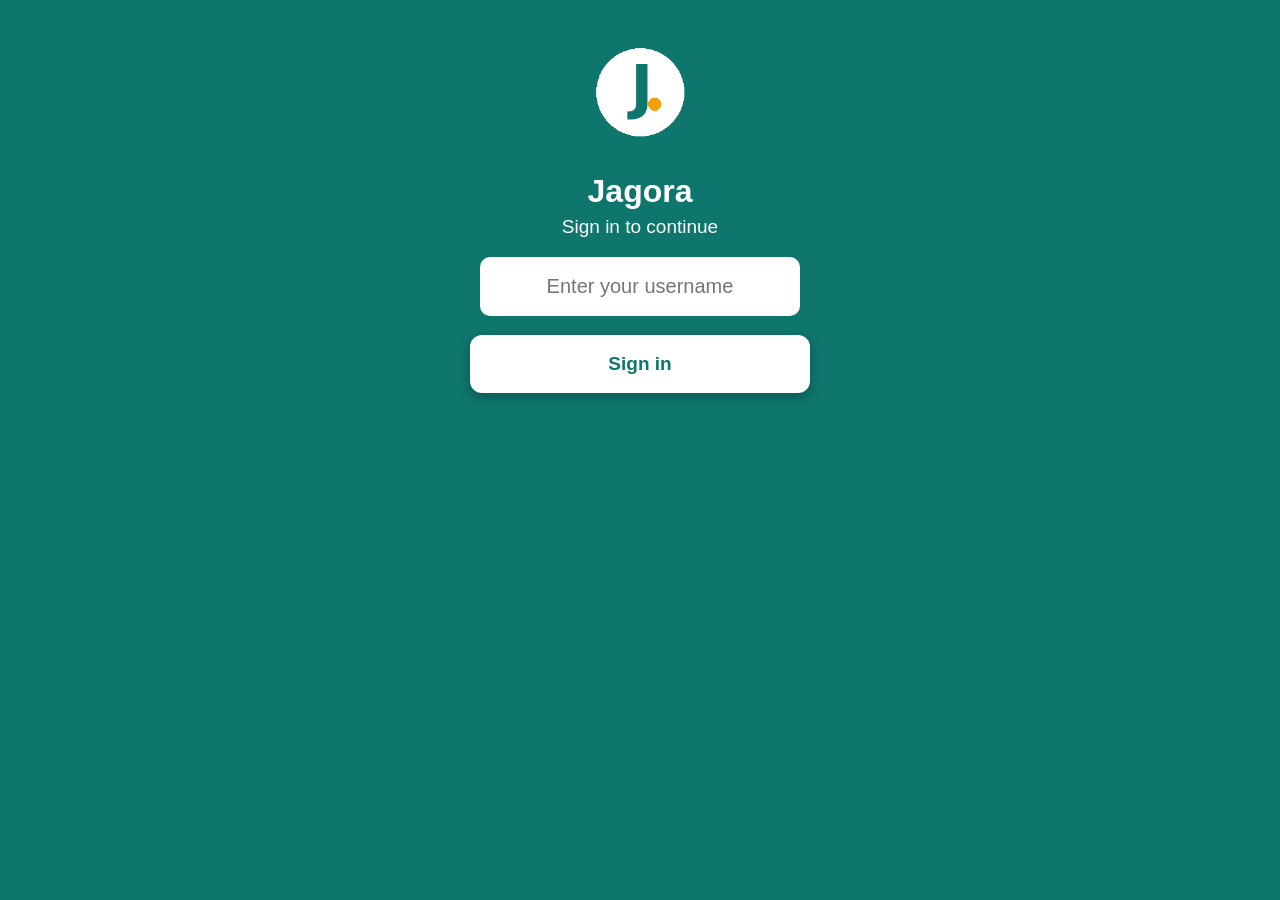
<file: index.html>
<!DOCTYPE html>
<html lang="en">
<head>
    <meta charset="UTF-8">
    <meta name="viewport" content="width=device-width, initial-scale=1.0">
    <title>Jagora</title>
    <link rel="stylesheet" href="style.css">
    <link rel="manifest" href="manifest.json">
    <meta name="theme-color" content="#0f766e">
    <link rel="apple-touch-icon" href="icons/icon-192.png">
    <link rel="icon" href="icons/icon-192.png">
</head>
<body>
    <div id="progressBar" class="progressBar hidden"></div>
    <div id="prepScreen" class="hidden" style="text-align:center;">
    <img src="icons/icon-192.png" width="100" style="display:block;margin:24px auto 12px;">
    <h1>Jagora</h1>
    <p id="prepStatus">Preparing app for offline use…</p>
    <div id="prepSpinner" style="font-size:40px;margin:16px;">⏳</div>
    <p id="prepReady" class="hidden" style="color:#fde68a;font-weight:bold;font-size:20px;">✓ Ready to use offline</p>
    <button id="prepContinue" class="hidden" onclick="showScreen('login')">Continue</button>
</div>
    <div id="login">
        <img src="icons/icon-192.png" alt="Jagora logo" width="120" style="display:block; margin:0 auto 12px;">
        <h1>Jagora</h1>
        <p>Sign in to continue</p>
        <input id="loginUsername" placeholder="Enter your username" autocomplete="off">
        <p id="loginError" style="color:#dc2626;"></p>
        <button onclick="doLogin()">Sign in</button>
    </div>
    <div id="welcome" class="hidden">
        <h1>Jagora</h1>
        <p>The counselling companion</p>
        <button onclick="tryStartVisit()">Start a visit</button>
        <button class="backBtn" onclick="logout()">Logout</button>
        <p id="syncStatus" style="font-size:14px;opacity:0.85;margin-top:20px;"></p>
    </div>

    <div id="visit" class="hidden">
        <h1>New visit</h1>
        <p>Enter the household details.</p>
        <input id="name" placeholder="Name e.g ADAHAS" maxlength="6" oninput="updatePreview(); jumpIfFull(this, 'settlement')">
        <input id="settlement" placeholder="Sett" maxlength="3" oninput="updatePreview(); jumpIfFull(this, 'number')">
        <input type="text" id="number" placeholder="No." maxlength="3" inputmode="numeric" oninput="updatePreview()">
        <p id="preview"></p>
        <div class="navRow">
            <button class="backBtn" onclick="logout()">Logout</button>
            <button onclick="goForward()">Continue</button>
        </div>
    </div>
    <div id="counts" class="hidden">
    <h1>Children under 5</h1>
    <p>Enter the numbers for this household.</p>

    <label class="countLabel">Total children under 5</label>
    <input type="text" id="totalChildren" inputmode="numeric" maxlength="2" class="countInput">

    <label class="countLabel">How many have diarrhoea now</label>
    <input type="text" id="diarrhoeaCount" inputmode="numeric" maxlength="2" class="countInput">

    <label class="countLabel">How many you are referring</label>
    <input type="text" id="referCount" inputmode="numeric" maxlength="2" class="countInput">

    <p class="helperLink" onclick="showDangerSigns()">Ba ka da tabbas? Dubi alamomin haɗari →<br><span class="helperEn">Not sure? See the danger signs</span></p>

    <div class="navRow">
        <button class="backBtn" onclick="goBack()">← Back</button>
        <button onclick="goForward()">Continue</button>
    </div>
</div>

<div id="referReminder" class="hidden">
    <h1>Refer urgently</h1>
    <p id="referReminderText"></p>
    <p class="referNote">Refer these children to the clinic now — then still counsel and give ORS + zinc.</p>
    <div class="navRow">
        <button class="backBtn" onclick="goBack()">← Back</button>
        <button onclick="goForward()">Continue</button>
    </div>
</div>

    <div id="confirm" class="hidden">
        <h1>Household</h1>
        <p id="shownId"></p>
        <button onclick="showScreen('sickNow')">add child</button>
    </div>
    <div id="sickNow" class="hidden">
        <h1>Child check</h1>
        <p>Does the child have diarrhea right now?</p>
       <button onclick="answerDiarrhoea(true)">Yes</button>
       <button onclick="answerDiarrhoea(false)">No</button>
    </div>

    <div id="child" class="hidden">
    <h1>Child check</h1>
    <p>Does the child have any danger signs?</p>
    <p class="helperLink" onclick="showDangerSigns()">Ba ka da tabbas? Dubi alamomin haɗari →<br><span class="helperEn">Not sure? See the danger signs</span></p>
    <button onclick="answerDanger(true)">Yes</button>
    <button onclick="answerDanger(false)">No</button>
</div>

<div id="dangerSigns" class="hidden">
    <h1>Alamomin haɗari</h1>
    <p>Danger signs — refer immediately if you see any</p>
    <img src="danger-signs.jpg" alt="Danger signs" style="width:100%;max-width:360px;border-radius:10px;margin:10px 0;">
    <ol style="text-align:left;max-width:360px;margin:0 auto 16px;font-size:16px;">
        <li>Bayan gida da jini — Blood in stool</li>
        <li>Yawan amai — Vomiting everything</li>
        <li>Rashin shan nono ko ruwa — Can't drink/feed</li>
        <li>Yawan barci ko suma — Very sleepy/unconscious</li>
        <li>Rashin sauƙi kwana 3 — No improvement in 3 days</li>
    </ol>
    <button onclick="showScreen('counts')">← Back</button>
</div>

    <div id="refer" class="hidden">
        <h1>Refer</h1>
        <p>Refer this child to the clinic now — and still give the ORS + zinc.</p>
        <button onclick="showScreen('childDone')">Continue</button>
    </div>
    <div id="childDone" class="hidden">
        <h1>Anyone else?</h1>
        <p>Add another child for this caregiver, or move on to counselling.</p>
        <button onclick="showScreen('sickNow')">add another child</button>
        <button onclick="showScreen('caregiverDone')">Done with this caregiver</button>
    </div>

   <div id="caregiverDone" class="hidden">
    <h1>Another caregiver?</h1>
    <p>Add another caregiver to this session, or counsel everyone now.</p>
    <button onclick="startAnotherCaregiver()">Add another caregiver</button>
    <button onclick="goToCounsel()">Counsel now</button>
</div>
    <div id="counsel" class="hidden">
    <h1>Counsel the caregiver</h1>
    <p id="counselList"></p>
    <p>Play the counselling video, or tap a chapter below.</p>
    <button class="backBtn" onclick="backToCaregiverDone()">← Back (add another caregiver)</button>
    <video id="counselVideo" controls playsinline preload="metadata"
    style="width:100%;max-width:360px;border-radius:10px;margin:10px auto;display:block;background:#000;">
    <source src="jagora-counselling.mp4" type="video/mp4">
</video>
<p id="watchNote" style="font-size:14px;opacity:0.85;">Play through, or tap a chapter. Finish unlocks after it plays.</p>
<button onclick="buildFaqList(); showScreen('faq')">Questions / FAQ</button>
<p>Chapters</p>
<button onclick="playChapter(0)">1. Why diarrhoea happens</button>
<button onclick="playChapter(44.1)">2. Mixing ORS</button>
<button onclick="playChapter(88.0)">3. ORS dosing</button>
<button onclick="playChapter(107.5)">4. Giving zinc (10 days)</button>
<button onclick="playChapter(147.4)">5. Four golden rules</button>
<button onclick="playChapter(174.4)">6. Danger signs</button>
<button onclick="playChapter(204.3)">7. Preventing diarrhoea</button>
    <button onclick="finishVisit()">Finish visit</button>
</div>

<div id="faq" class="hidden">
    <h1>Questions & FAQ</h1>
     <p>Common questions:</p>
     <div id="faqList"></div>
    <button onclick="startRecording()">● Record a question</button>
    <button onclick="stopRecording()">■ Stop</button>
    <p id="recStatus"></p>
    <audio id="playback" controls></audio>
    <button onclick="showScreen('counsel')">Back to counselling</button>
</div>

    <script>
        var visitInProgress = false;
        var caregivers = [];
        var cbdUsername = 'ahmad.nasir.bau.campaigner';
        var visitStart = '';
        var visitGps = '';
        var visits = [];
        var videoPlayed = false;
        var mediaRecorder;
        var audioChunks = [];
        var questions = [];
        var faqs = [
    {
        q: 'Za a iya bayar da shi tare da nonon uwa?',
        qEn: 'Can I give it with breast milk?',
        aHa: 'Ee. Ana iya narkar da kwayar zinc a cikin nonon uwa ko tsabtataccen ruwa.',
        aEn: 'Yes. The zinc can be dissolved in breast milk or clean water.'
    },
    {
        q: 'Idan yaron ya amayar dashi fa?',
        qEn: 'What if the child vomits it?',
        aHa: 'A jira minti goma, sannan a ci gaba da bayarwa a hankali, kadan kadan.',
        aEn: 'Wait ten minutes, then continue giving slowly, a little at a time.'
    },
    {
        q: 'Tsawon wani lokacin ORS ke dauka idan an hada?',
        qEn: 'How long does ORS last?',
        aHa: 'Sa\'o\'i ashirin da hudu. Bayan haka a zubar, a hada sabo.',
        aEn: 'Twenty-four hours. After that, throw it away and mix fresh.'
    }
];
var flowSteps = ['visit', 'counts', 'referReminder', 'caregiverDone', 'counsel'];
var currentStep = 0;
var furthestStep = 0;

var currentUser = '';

function doLogin() {
    var username = document.getElementById('loginUsername').value.trim().toLowerCase();
    var validUsers = [
        'ahmad.nasir.bau.campaigner',
        'musa.ibrahim.bauchi.lga_lead',
        'sani.yusuf.bauchi.state_team',
        'admin.jagora.system.admin'
    ];

    if (validUsers.indexOf(username) === -1) {
        document.getElementById('loginError').textContent = 'Username not recognised.';
        return;
    }

    currentUser = username;
    cbdUsername = currentUser;
    localStorage.setItem('jagora_user', currentUser);
    var role = username.split('.').pop();

   if (role === 'campaigner') {
        showScreen('welcome');
    } else {
        document.getElementById('loginError').style.color = '#0f766e';
        document.getElementById('loginError').textContent = 'Loading dashboard…';
        setTimeout(function() {
            window.location.href = 'dashboard.html?user=' + username;
        }, 50);
    }
}

function updateSyncStatus() {
    var el = document.getElementById('syncStatus');
    if (!el) { return; }
    var pending = visits.length;
    if (navigator.onLine) {
        el.textContent = pending > 0
            ? '☁ ' + pending + ' visit(s) saved · uploading…'
            : '✓ All visits uploaded';
        // simulate the drain when online (real backend does this at pilot)
        if (pending > 0) {
            setTimeout(function() { el.textContent = '✓ All visits uploaded'; }, 2500);
        }
    } else {
        el.textContent = '⛔ Offline · ' + pending + ' visit(s) saved, will upload when online';
    }
}
window.addEventListener('online', updateSyncStatus);
window.addEventListener('offline', updateSyncStatus);
function tryStartVisit() {
    if (visitInProgress && caregivers.length > 0) {
        var ok = confirm('You have an unfinished household with ' + caregivers.length +
            ' caregiver(s) entered. Starting a new visit will discard it. Continue?');
        if (!ok) { return; }
    }
    // discard any unfinished data and start fresh
    caregivers = [];
    questions = [];
    videoPlayed = false;
    startVisit();
}
function backToCaregiverDone() {
    document.getElementById('progressBar').classList.remove('hidden');
    currentStep = 3;        // caregiverDone index in flowSteps
    furthestStep = 3;
    showScreen('caregiverDone');
    updateProgress();
}


function buildFaqList() {
    var container = document.getElementById('faqList');
    container.innerHTML = '';
    for (var i = 0; i < faqs.length; i++) {
        var item = faqs[i];
        var block = document.createElement('div');
        block.innerHTML =
            '<button onclick="this.nextElementSibling.classList.toggle(\'hidden\')">' +
                item.q +
                '<br><span style="opacity:0.6;font-size:0.8em;font-weight:normal;">' + item.qEn + '</span>' +
            '</button>' +
            '<div class="hidden">' +
                '<button onclick="playFaqAudio(' + (i+1) + ')">▶ Saurari amsa (Hausa)</button>' +
                '<p>' + item.aHa + '</p>' +
                '<p style="opacity:0.6;font-size:0.85em">' + item.aEn + '</p>' +
            '</div>';
        container.appendChild(block);
    }
}
function saveVisits() {
    localStorage.setItem('jagora_visits', JSON.stringify(visits));
}

function playFaqAudio(n) {
    var a = new Audio('counsel-audio/faq-' + n + '.mp3');
    a.play().catch(function(){ alert('Audio not found: faq-' + n + '.mp3'); });
}

function logout() {
    if (visitInProgress && caregivers.length > 0) {
        var ok = confirm('You have an unfinished household. Logging out will discard it. Continue?');
        if (!ok) { return; }
    }
    caregivers = [];
    questions = [];
    videoPlayed = false;
    visitInProgress = false;
    currentUser = '';
    document.getElementById('loginUsername').value = '';
    showScreen('login');
    localStorage.removeItem('jagora_user');
}


function goForward() {
    // gate only at the frontier
    if (currentStep === furthestStep) {
        if (!validateStep(flowSteps[currentStep])) {
            return;
        }
        furthestStep = currentStep + 1;
    }

    var next = currentStep + 1;

    // skip refer reminder when moving FORWARD past it and no referrals
    if (flowSteps[next] === 'referReminder' && getReferCount() === 0) {
        next = next + 1;
    }

    // keep furthest in sync so the gate works on the screen we land on
    if (next > furthestStep) {
        furthestStep = next;
    }

    if (next < flowSteps.length) {
        goToStep(next);
    }
}

function goBack() {
    var prev = currentStep - 1;
    // skip refer reminder going back only if we're NOT already past counts logic
    if (flowSteps[prev] === 'referReminder' && getReferCount() === 0) {
        prev = prev - 1;
    }
    if (prev >= 0) {
        goToStep(prev);
    }
}

function goToStep(index) {
    currentStep = index;
    var screenId = flowSteps[currentStep];

    if (screenId === 'referReminder') {
        var refer = getReferCount();
        document.getElementById('referReminderText').textContent =
            'Refer ' + refer + ' child' + (refer === 1 ? '' : 'ren') + ' urgently';
    }

    if (screenId === 'caregiverDone') {
        commitCaregiver();
    }

    showScreen(screenId);
    updateProgress();
}
function saveCounts() {
    // data saving comes in Part 3; nothing to store yet
}
function updateProgress() {
    var bar = document.getElementById('progressBar');
    bar.classList.remove('hidden');
    var names = {
        'visit': 'Household ID',
        'counts': 'Children',
        'referReminder': 'Refer',
        'caregiverDone': 'Next caregiver',
        'counsel': 'Counsel'
    };
    var screenId = flowSteps[currentStep];
    bar.textContent = 'Step ' + (currentStep + 1) + ' of ' + flowSteps.length + ' · ' + names[screenId];
}


function validateStep(screenId) {
    if (screenId === 'visit') {
        var name = document.getElementById('name').value;
        var settlement = document.getElementById('settlement').value;
        var number = document.getElementById('number').value;
        if (name.length < 6 || settlement.length < 3 || number.length < 3) {
            alert('Please complete the ID: name (6), settlement (3), number (3 digits).');
            return false;
        }
        saveHouseholdId();
        return true;
    }
    if (screenId === 'counts') {
        var totalStr = document.getElementById('totalChildren').value;
        var diarrStr = document.getElementById('diarrhoeaCount').value;
        var referStr = document.getElementById('referCount').value;

        // numbers only
        if (!/^\d+$/.test(totalStr)) {
            alert('Enter the total number of children under 5 (numbers only).');
            return false;
        }
        var total = Number(totalStr);
        if (total < 1) {
            alert('There must be at least 1 child under 5.');
            return false;
        }
        // diarrhoea: allow empty = 0, but if filled must be numeric and <= total
        var diarr = (diarrStr === '') ? 0 : Number(diarrStr);
        if (diarrStr !== '' && !/^\d+$/.test(diarrStr)) {
            alert('Diarrhoea count must be a number.');
            return false;
        }
        if (diarr > total) {
            alert('Children with diarrhoea cannot be more than the total children.');
            return false;
        }
        // referring: same rules, and cannot exceed diarrhoea (you refer sick children)
        var refer = (referStr === '') ? 0 : Number(referStr);
        if (referStr !== '' && !/^\d+$/.test(referStr)) {
            alert('Referral count must be a number.');
            return false;
        }
        if (refer > total) {
            alert('Referred children cannot be more than the total children.');
            return false;
        }
        saveCounts();
        return true;
    }
    return true;
}

function getReferCount() {
    var v = document.getElementById('referCount').value;
    return v === '' ? 0 : Number(v);
}
function saveHouseholdId() {
    var id = document.getElementById('preview').textContent;
    document.getElementById('shownId').textContent = 'Household ID: ' + id;
}


        function showScreen(id) {
   var screens = ['prepScreen','login', 'welcome', 'visit', 'confirm','sickNow','counts','referReminder','child','dangerSigns','refer','childDone','caregiverDone','counsel','faq'];
    for (var i = 0; i < screens.length; i++) {
        document.getElementById(screens[i]).classList.add('hidden');
    }
    document.getElementById(id).classList.remove('hidden');
}
        function startVisit() {
    visitInProgress = true; 
    visitStart = new Date().toLocaleString();
    visitGps = 'locating...';

    if (navigator.geolocation) {
        navigator.geolocation.getCurrentPosition(
            function(position) {
                visitGps = position.coords.latitude + ', ' + position.coords.longitude;
            },
            function(error) {
                visitGps = 'unavailable';
            }
        );
    } else {
        visitGps = 'unavailable';
    }

    currentStep = 0;
    furthestStep = 0;
    goToStep(0);
}

function commitCaregiver() {
    var id = document.getElementById('preview').textContent;
    var total = Number(document.getElementById('totalChildren').value);
    var diarr = document.getElementById('diarrhoeaCount').value === '' ? 0 : Number(document.getElementById('diarrhoeaCount').value);
    var refer = getReferCount();

    caregivers.push({
        id: id,
        counselled: false,
        totalChildren: total,
        diarrhoea: diarr,
        referred: refer
    });
}

function showDangerSigns() {
    showScreen('dangerSigns');
}

        function updatePreview() {
            var ward = 'DUL';
            var name = document.getElementById('name').value.toUpperCase();
            var settlement = document.getElementById('settlement').value.toUpperCase();
            var number = document.getElementById('number').value;

            document.getElementById('preview').textContent = name + '-' + settlement + '-' + ward + '-' + number;
        }

        function jumpIfFull(box, nextId) {
            if (box.value.length === box.maxLength) {
                document.getElementById(nextId).focus();
            }
        }

        function goToConfirm() {
            var name=document.getElementById('name').value;
            var settlement = document.getElementById('settlement').value;
            var number = document.getElementById('number').value;

            if (name.length<6||settlement.length<3||number.length<3){
                alert ('Please complete the ID:name(6),settlement(3), and number(3 digits).');
                return;
            }
            var id = document.getElementById('preview').textContent;
            caregivers.push({id:id,counselled:false,children:[]});
            document.getElementById('shownId').textContent = 'Household ID: ' + id;
            showScreen('confirm');
        }
        function answerDiarrhoea(hasDiarrhoea) {
    var caregiver = caregivers[caregivers.length - 1];
    caregiver.children.push({
        diarrhoeaNow: hasDiarrhoea,
        dangerSigns: false,
        referred: false
    });
    if (hasDiarrhoea) {
        showScreen('child');
    } else {
        showScreen('childDone');
    }
}
       function answerDanger(hasDanger) {
    var caregiver = caregivers[caregivers.length - 1];
    var child = caregiver.children[caregiver.children.length - 1];
    child.dangerSigns = hasDanger;
    if (hasDanger) {
        child.referred = true;
        showScreen('refer');
    } else {
        showScreen('childDone');
    }
}
function startAnotherCaregiver() {
    // clear the per-caregiver fields for a fresh household
    document.getElementById('name').value = '';
    document.getElementById('settlement').value = '';
    document.getElementById('number').value = '';
    document.getElementById('preview').textContent = '';
    document.getElementById('totalChildren').value = '';
    document.getElementById('diarrhoeaCount').value = '';
    document.getElementById('referCount').value = '';

    // reset the high-water mark for the new caregiver
    currentStep = 0;
    furthestStep = 0;
    goToStep(0);
}
       function goToCounsel() {
    var ids = caregivers.map(function(c) { return c.id; });
    document.getElementById('counselList').textContent =
        'Counselling ' + caregivers.length + ' caregiver(s): ' + ids.join(', ');
    document.getElementById('progressBar').classList.add('hidden');
    showScreen('counsel');
    wireCounselVideo();
}
     function playChapter(seconds) {
    var v = document.getElementById('counselVideo');
    if (!v) { return; }
    v.currentTime = seconds;
    v.play();
}
function wireCounselVideo() {
    var v = document.getElementById('counselVideo');
    if (!v || v.dataset.wired) { return; }
    v.dataset.wired = '1';
    v.addEventListener('timeupdate', function() {
        if (v.duration && v.currentTime >= v.duration - 1.5) {
            videoPlayed = true;
            var note = document.getElementById('watchNote');
            if (note) { note.textContent = 'Counselling played — you can finish the visit.'; }
        }
    });
    v.addEventListener('ended', function() { videoPlayed = true; });
}
function playFullVideo() {
    var v = document.getElementById('counselVideo');
    if (v) { v.currentTime = 0; v.play(); }
}
        function startRecording() {
            navigator.mediaDevices.getUserMedia({ audio: true })
            .then(function(stream) {
            mediaRecorder = new MediaRecorder(stream);
            audioChunks = [];
            mediaRecorder.ondataavailable = function(e) {
                audioChunks.push(e.data);
            };
            mediaRecorder.onstop = function() {
                var blob = new Blob(audioChunks, { type: 'audio/webm' });
                var url = URL.createObjectURL(blob);
                questions.push({ time: new Date().toLocaleString(), url: url });
                document.getElementById('playback').src = url;
                document.getElementById('recStatus').textContent =
                    'Question saved — will sync to backend for review.';
                stream.getTracks().forEach(function(t) { t.stop(); });
            };
            mediaRecorder.start();
            document.getElementById('recStatus').textContent = 'Recording... tap Stop when done.';
            })
            .catch(function(err) {
            document.getElementById('recStatus').textContent = 'Microphone not available.';
            });
        }

        function stopRecording() {
    if (mediaRecorder && mediaRecorder.state !== 'inactive') {
        mediaRecorder.stop();
    }
}
        function addCaregiver(){
            document.getElementById('name').value='';
            document.getElementById('settlement').value='';
            document.getElementById('number').value='';
            document.getElementById('preview').textContent='';
            showScreen('visit');
        }

       function finishVisit() {
    if (!videoPlayed) {
        alert('Please play the counselling video before finishing.');
        return;
    }
    for (var k = 0; k < caregivers.length; k++) {
        caregivers[k].counselled = true;
    }
    var visit = {
        cbd: cbdUsername,
        start: visitStart,
        gps: visitGps,
        caregivers: caregivers.slice(),
        questions: questions.slice()
    };
    visits.push(visit);
    saveVisits();

    var childCount = 0;
    var referredCount = 0;
    for (var i = 0; i < caregivers.length; i++) {
        childCount = childCount + caregivers[i].totalChildren;
        referredCount = referredCount + caregivers[i].referred;
    }

    alert('Visit saved.\n' +
          caregivers.length + ' caregiver(s) counselled\n' +
          childCount + ' child(ren) total\n' +
          referredCount + ' referred');

    // full reset for next visit
    visitInProgress = false;
    caregivers = [];
    questions = [];
    videoPlayed = false;
    currentStep = 0;
    furthestStep = 0;
    document.getElementById('name').value = '';
    document.getElementById('settlement').value = '';
    document.getElementById('number').value = '';
    document.getElementById('preview').textContent = '';
    document.getElementById('totalChildren').value = '';
    document.getElementById('diarrhoeaCount').value = '';
    document.getElementById('referCount').value = '';
    updateSyncStatus();
    showScreen('welcome');
}
var savedVisits = localStorage.getItem('jagora_visits');
if (savedVisits) {
    visits = JSON.parse(savedVisits);
}
var savedUser = localStorage.getItem('jagora_user');
if (savedUser) {
    document.getElementById('loginUsername').value = savedUser;
}
var isFirstInstall = false;
if ('serviceWorker' in navigator) {
    window.addEventListener('load', function() {
        navigator.serviceWorker.register('service-worker.js')
            .then(function(reg) {
                reg.update();
                // first install? show the readiness screen and DON'T auto-reload
                if (!navigator.serviceWorker.controller) {
                    isFirstInstall = true;
                    showScreen('prepScreen');
                    pollVideoReady();
                }
                var refreshing = false;
                navigator.serviceWorker.addEventListener('controllerchange', function() {
                    // on first install, skip the auto-reload so the CBD sees "Ready offline ✓"
                    if (isFirstInstall) { return; }
                    if (refreshing) { return; }
                    refreshing = true;
                    window.location.reload();
                });
            })
            .catch(function(err) { console.log('SW registration failed:', err); });
    });
}
function pollVideoReady() {
    var tries = 0;
    var timer = setInterval(function() {
        tries++;
        if (navigator.serviceWorker.controller) {
            navigator.serviceWorker.controller.postMessage('check-video');
        }
        if (tries > 40) { clearInterval(timer); markReady(); } // ~40s safety
    }, 1000);
    navigator.serviceWorker.addEventListener('message', function(e) {
        if (e.data === 'video-ready') { clearInterval(timer); markReady(); }
    });
}
function markReady() {
    document.getElementById('prepStatus').textContent = 'Everything saved to this phone.';
    document.getElementById('prepSpinner').classList.add('hidden');
    document.getElementById('prepReady').classList.remove('hidden');
    document.getElementById('prepContinue').classList.remove('hidden');
}
    </script>
</body>
</html>
</file>
<file: style.css>
* { box-sizing: border-box; }

html, body {
  max-width: 100%;
  overflow-x: hidden;
}

body {
  font-family: sans-serif;
  background-color: #0f766e;
  color: white;
  margin: 0;
  padding: 32px 16px;
  min-height: 100vh;
  text-align: center;
}

h1 { font-size: 32px; margin-bottom: 6px; }

p { font-size: 19px; margin-top: 0; }

input {
  display: block;
  width: 100%;
  max-width: 320px;
  margin: 8px auto;
  padding: 18px;
  font-size: 20px;
  border: none;
  border-radius: 10px;
  text-align: center;
}

button {
  display: block;
  width: 100%;
  max-width: 340px;
  min-height: 56px;
  margin: 14px auto;
  padding: 18px;
  font-size: 19px;
  font-weight: bold;
  color: #0f766e;
  background-color: white;
  border: none;
  border-radius: 12px;
  cursor: pointer;
  box-shadow: 0 4px 14px rgba(0, 0, 0, 0.25);
}

button:active { transform: scale(0.98); }

#preview {
  font-size: 24px;
  font-weight: bold;
  letter-spacing: 1px;
  margin-top: 16px;
  word-break: break-all;
}

.helperLink {
  font-size: 15px;
  color: #fde68a;
  text-decoration: underline;
  cursor: pointer;
  max-width: 320px;
  margin: 4px auto 18px;
}
.helperEn { font-size: 13px; opacity: 0.75; }

.hidden { display: none; }

.progressBar {
  max-width: 340px;
  margin: 0 auto 18px;
  font-size: 15px;
  font-weight: bold;
  opacity: 0.9;
  letter-spacing: 0.5px;
}
.countLabel {
  display: block;
  max-width: 320px;
  margin: 14px auto 4px;
  font-size: 16px;
  text-align: left;
}
.countInput {
  display: block;
  width: 100%;
  max-width: 320px;
  margin: 0 auto;
  padding: 18px;
  font-size: 22px;
  border: none;
  border-radius: 10px;
  text-align: center;
}
.navRow {
  display: flex;
  gap: 10px;
  max-width: 340px;
  margin: 20px auto 0;
}
.navRow button { margin: 0; }
.backBtn {
  background: transparent;
  color: white;
  border: 2px solid rgba(255,255,255,0.6);
  box-shadow: none;
  flex: 0 0 38%;
}
.referNote { font-size: 16px; opacity: 0.9; max-width: 320px; margin: 8px auto; }
#referReminderText { font-size: 22px; font-weight: bold; }
</file>
